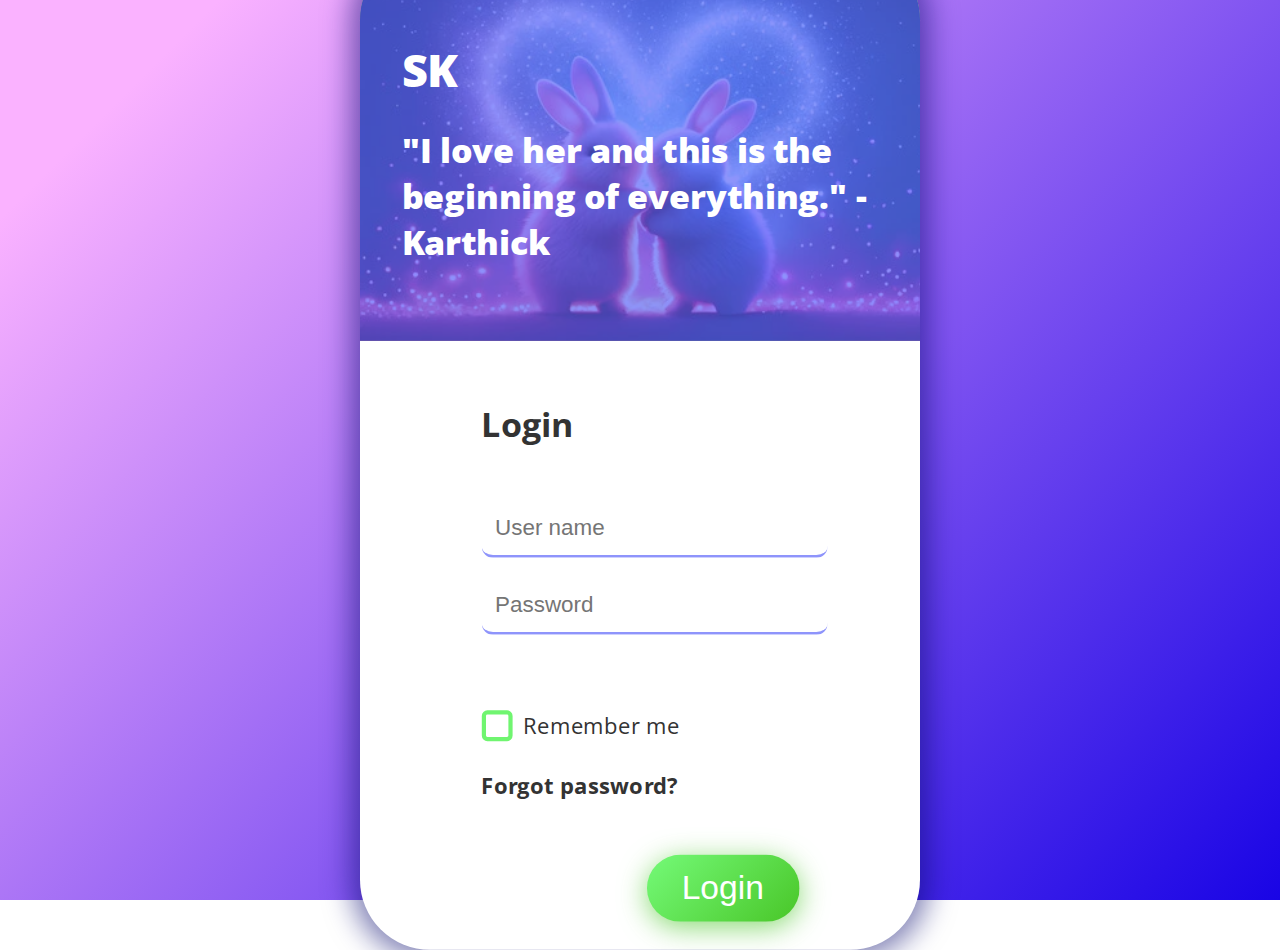
<file: index.html>
<!DOCTYPE html>
<html lang="en">

<head>
  <meta charset="UTF-8">
  <title>SK - Login Page</title>
  <link href="https://fonts.googleapis.com/css?family=Open+Sans" rel="stylesheet">
  <link href="https://maxcdn.bootstrapcdn.com/font-awesome/4.7.0/css/font-awesome.min.css" rel="stylesheet"
    integrity="sha384-wvfXpqpZZVQGK6TAh5PVlGOfQNHSoD2xbE+QkPxCAFlNEevoEH3Sl0sibVcOQVnN" crossorigin="anonymous">
  <link rel="stylesheet" href="./style.css">
  <style>
    body {
      display: flex;
      align-items: center;
      justify-content: center;
      height: 100vh;
      margin: 0;
      padding: 0;
    }

    /* Added styles for the blurred background */
    .blurred-background {
      position: fixed;
      top: 0;
      left: 0;
      width: 100vw;
      height: 100vh;
      background-color: rgba(0, 0, 0, 0.5); /* Adjust the opacity as needed */
      backdrop-filter: blur(5px); /* Adjust the blur amount as needed */
      display: flex;
      align-items: center;
      justify-content: center;
      z-index: 999;
    }

    .loading-gif {
      width: 100px;
      height: 100px;
    }
  </style>
</head>

<body>
  <div class="box-form">
    <div class="left">
      <div class="overlay">
        <h1 style="font-size: 2rem;">SK</h1>
        <p style="font-size: 1.5rem;">"I love her and this is the beginning of everything." - Karthick</p>
        <span>
          <!-- <p style="font-size: 1.25rem;">login with social media</p>
                <a href="#"><i class="fa fa-facebook" aria-hidden="true"></i></a>
                <a href="#"><i class="fa fa-twitter" aria-hidden="true"></i> Login with Twitter</a> -->
        </span>
      </div>
    </div>
    <div class="right">
      <h5 style="font-size: 1.5rem;">Login</h5>
      <!-- <p style="font-size: 1.5rem; font-weight: normal;">NOTE: <a href="#"></a> Only Invited people can login here</p> -->
      <div class="inputs">
        <input type="text" id="username" placeholder="User name">
        <br>
        <input type="password" id="password" placeholder="Password">
      </div>
      <br><br>
      <div class="remember-me--forget-password">
        <label>
          <input type="checkbox" name="item" checked>
          <span class="text-checkbox">Remember me</span>
        </label>
        <p class="forget-password-text">Forgot password?</p>
      </div>
      <br>
      <button id="login-btn" style="font-size: 1.5rem;">Login</button>
      <p id="login-message" style="font-size: 1rem;"></p> <!-- Updated login message font size -->
    </div>
    <div id="loading" class="loading"></div>
    <script src="login.js"></script>
    <script>
      function login(event) {
        event.preventDefault(); // Prevent the default form submission behavior
        var username = document.querySelector("#username").value;
        var password = document.querySelector("#password").value;

        var expectedUsername = "Shahi";
        var expectedPassword = "papa";

        var loginMessage = document.querySelector("#login-message"); // Get the login message element
        var blurredBackground = document.createElement('div');
        blurredBackground.classList.add('blurred-background');
        var loadingGif = document.createElement('img');
        loadingGif.src = "output-onlinegiftools.gif"; // Replace with the direct URL of the GIF
        loadingGif.classList.add('loading-gif');
        blurredBackground.appendChild(loadingGif);

        if (username === expectedUsername && password === expectedPassword) {
          loginMessage.textContent = "!!!! Karthick & Shahina Welcomes You !!!!";
          loginMessage.style.color = "green";
          setTimeout(function () {
            window.location.href = "indexx.html"; // Delayed page redirection
          }, 1000); // 2000ms delay (2 seconds)
          document.body.appendChild(blurredBackground); // Add the blurred background with loading GIF
        } else {
          loginMessage.textContent = "Sorry !!! You are not allowed in our privacy";
          loginMessage.style.fontSize = "0.7rem";
          loginMessage.style.color = "red";
        }
      }

      document.querySelector("#login-btn").addEventListener("click", login);
    </script>
  </div>
</body>

</html>
</file>
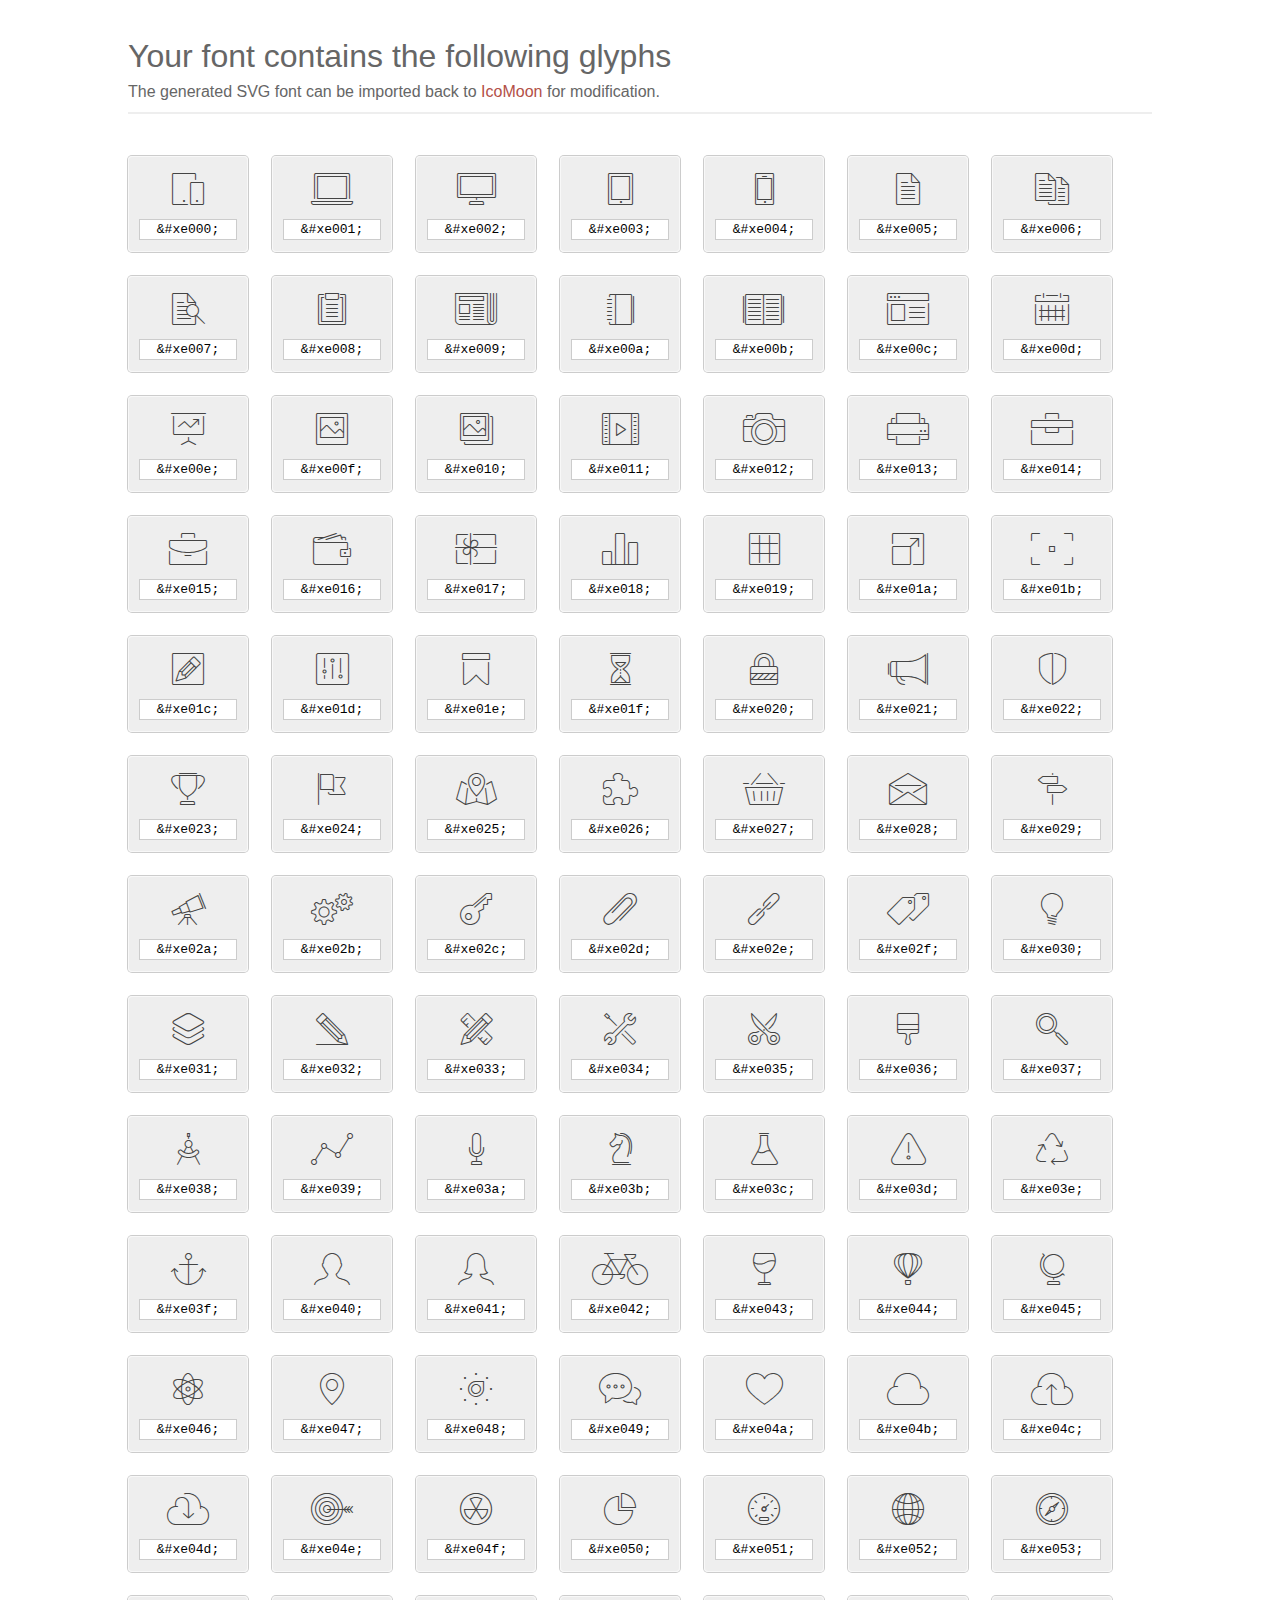
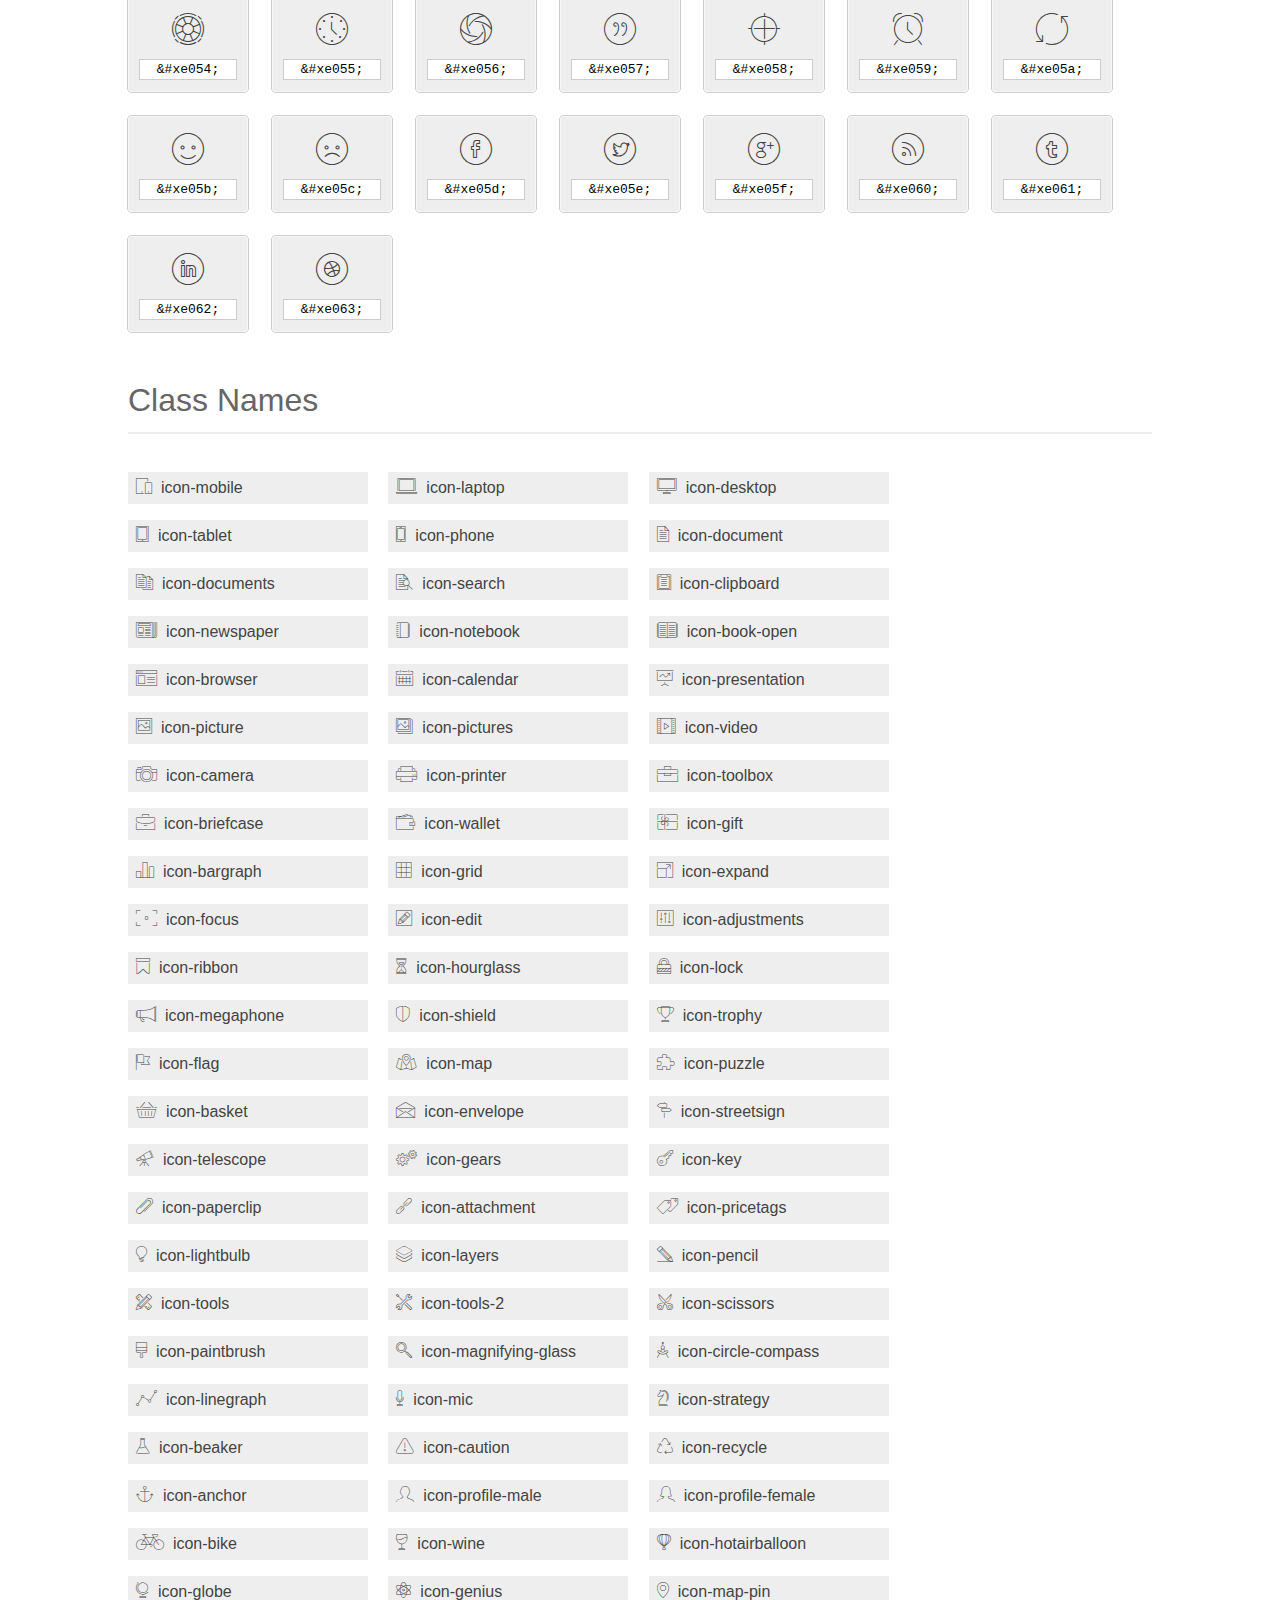
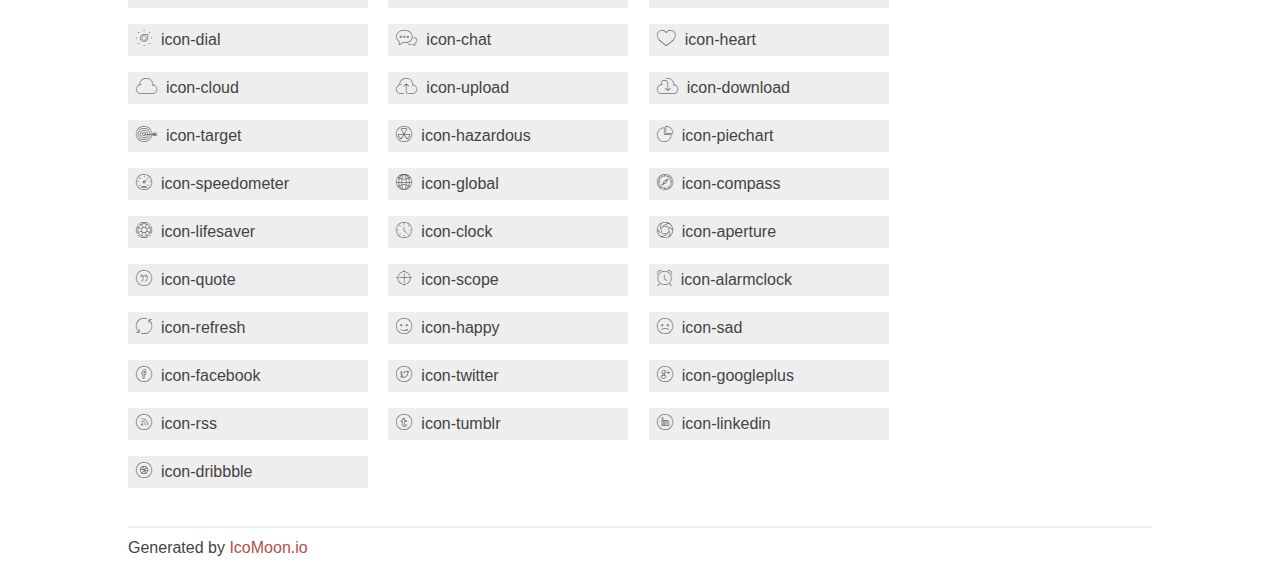
<file: fonts/et-line-font/index.html>
<!doctype html>
<html>
<head>
<title>Your Font/Glyphs</title>
<link rel="stylesheet" href="style.css" />
<!--[if lte IE 7]><script src="lte-ie7.js"></script><![endif]-->
<style>
	section, header, footer {display: block;}
	body {
		font-family: sans-serif;
		color: #444;
		line-height: 1.5;
		font-size: 1em;
	}
	* {
		-moz-box-sizing: border-box;
		-webkit-box-sizing: border-box;
		box-sizing: border-box;
		margin: 0;
		padding: 0;
	}
	.glyph {
		font-size: 16px;
		float: left;
		text-align: center;
		background: #eee;
		padding: .75em;
		margin: .75em 1.5em .75em 0;
		width: 7.5em;
		border-radius: .25em;
		box-shadow: inset 0 0 0 1px #f8f8f8, 0 0 0 1px #CCC;
	}
	.glyph input {
		font-family: consolas, monospace;
		font-size: 13px;
		width: 100%;
		text-align: center;
		border: 0;
		box-shadow: 0 0 0 1px #ccc;
		padding: .125em;
	}
	.w-main {
		width: 80%;
	}
	.centered {
		margin-left: auto;
		margin-right: auto;
	}
	.fs1 {
		font-size: 2em;
	}
	header {
		margin: 2em 0;
		padding-bottom: .5em;
		color: #666;
		box-shadow: 0 2px #eee;
	}
	header h1 {
		font-size: 2em;
		font-weight: normal;
	}
	.clearfix:before, .clearfix:after { content: ""; display: table; }
	.clearfix:after, .clear { clear: both; }
	footer {
		margin-top: 2em;
		padding: .5em 0;
		box-shadow: 0 -2px #eee;
	}
	a, a:visited {
		color: #B35047;
		text-decoration: none;
	}
	a:hover, a:focus {color: #000;}
	.box1 {
		font-size: 16px;
		display: inline-block;
		width: 15em;
		padding: .25em .5em;
		background: #eee;
		margin: .5em 1em .5em 0;
	}
</style>
</head>
<body>
	<div class="w-main centered">
	<section class="mtm clearfix" id="glyphs">
	<header>
		<h1>Your font contains the following glyphs</h1>
		<p>The generated SVG font can be imported back to <a href="https://icomoon.io/app">IcoMoon</a> for modification.</p>
	</header>
	<div class="glyph">
		<div class="fs1" aria-hidden="true" data-icon="&#xe000;"></div>
		<input type="text" readonly="readonly" value="&amp;#xe000;" />
	</div>
	<div class="glyph">
		<div class="fs1" aria-hidden="true" data-icon="&#xe001;"></div>
		<input type="text" readonly="readonly" value="&amp;#xe001;" />
	</div>
	<div class="glyph">
		<div class="fs1" aria-hidden="true" data-icon="&#xe002;"></div>
		<input type="text" readonly="readonly" value="&amp;#xe002;" />
	</div>
	<div class="glyph">
		<div class="fs1" aria-hidden="true" data-icon="&#xe003;"></div>
		<input type="text" readonly="readonly" value="&amp;#xe003;" />
	</div>
	<div class="glyph">
		<div class="fs1" aria-hidden="true" data-icon="&#xe004;"></div>
		<input type="text" readonly="readonly" value="&amp;#xe004;" />
	</div>
	<div class="glyph">
		<div class="fs1" aria-hidden="true" data-icon="&#xe005;"></div>
		<input type="text" readonly="readonly" value="&amp;#xe005;" />
	</div>
	<div class="glyph">
		<div class="fs1" aria-hidden="true" data-icon="&#xe006;"></div>
		<input type="text" readonly="readonly" value="&amp;#xe006;" />
	</div>
	<div class="glyph">
		<div class="fs1" aria-hidden="true" data-icon="&#xe007;"></div>
		<input type="text" readonly="readonly" value="&amp;#xe007;" />
	</div>
	<div class="glyph">
		<div class="fs1" aria-hidden="true" data-icon="&#xe008;"></div>
		<input type="text" readonly="readonly" value="&amp;#xe008;" />
	</div>
	<div class="glyph">
		<div class="fs1" aria-hidden="true" data-icon="&#xe009;"></div>
		<input type="text" readonly="readonly" value="&amp;#xe009;" />
	</div>
	<div class="glyph">
		<div class="fs1" aria-hidden="true" data-icon="&#xe00a;"></div>
		<input type="text" readonly="readonly" value="&amp;#xe00a;" />
	</div>
	<div class="glyph">
		<div class="fs1" aria-hidden="true" data-icon="&#xe00b;"></div>
		<input type="text" readonly="readonly" value="&amp;#xe00b;" />
	</div>
	<div class="glyph">
		<div class="fs1" aria-hidden="true" data-icon="&#xe00c;"></div>
		<input type="text" readonly="readonly" value="&amp;#xe00c;" />
	</div>
	<div class="glyph">
		<div class="fs1" aria-hidden="true" data-icon="&#xe00d;"></div>
		<input type="text" readonly="readonly" value="&amp;#xe00d;" />
	</div>
	<div class="glyph">
		<div class="fs1" aria-hidden="true" data-icon="&#xe00e;"></div>
		<input type="text" readonly="readonly" value="&amp;#xe00e;" />
	</div>
	<div class="glyph">
		<div class="fs1" aria-hidden="true" data-icon="&#xe00f;"></div>
		<input type="text" readonly="readonly" value="&amp;#xe00f;" />
	</div>
	<div class="glyph">
		<div class="fs1" aria-hidden="true" data-icon="&#xe010;"></div>
		<input type="text" readonly="readonly" value="&amp;#xe010;" />
	</div>
	<div class="glyph">
		<div class="fs1" aria-hidden="true" data-icon="&#xe011;"></div>
		<input type="text" readonly="readonly" value="&amp;#xe011;" />
	</div>
	<div class="glyph">
		<div class="fs1" aria-hidden="true" data-icon="&#xe012;"></div>
		<input type="text" readonly="readonly" value="&amp;#xe012;" />
	</div>
	<div class="glyph">
		<div class="fs1" aria-hidden="true" data-icon="&#xe013;"></div>
		<input type="text" readonly="readonly" value="&amp;#xe013;" />
	</div>
	<div class="glyph">
		<div class="fs1" aria-hidden="true" data-icon="&#xe014;"></div>
		<input type="text" readonly="readonly" value="&amp;#xe014;" />
	</div>
	<div class="glyph">
		<div class="fs1" aria-hidden="true" data-icon="&#xe015;"></div>
		<input type="text" readonly="readonly" value="&amp;#xe015;" />
	</div>
	<div class="glyph">
		<div class="fs1" aria-hidden="true" data-icon="&#xe016;"></div>
		<input type="text" readonly="readonly" value="&amp;#xe016;" />
	</div>
	<div class="glyph">
		<div class="fs1" aria-hidden="true" data-icon="&#xe017;"></div>
		<input type="text" readonly="readonly" value="&amp;#xe017;" />
	</div>
	<div class="glyph">
		<div class="fs1" aria-hidden="true" data-icon="&#xe018;"></div>
		<input type="text" readonly="readonly" value="&amp;#xe018;" />
	</div>
	<div class="glyph">
		<div class="fs1" aria-hidden="true" data-icon="&#xe019;"></div>
		<input type="text" readonly="readonly" value="&amp;#xe019;" />
	</div>
	<div class="glyph">
		<div class="fs1" aria-hidden="true" data-icon="&#xe01a;"></div>
		<input type="text" readonly="readonly" value="&amp;#xe01a;" />
	</div>
	<div class="glyph">
		<div class="fs1" aria-hidden="true" data-icon="&#xe01b;"></div>
		<input type="text" readonly="readonly" value="&amp;#xe01b;" />
	</div>
	<div class="glyph">
		<div class="fs1" aria-hidden="true" data-icon="&#xe01c;"></div>
		<input type="text" readonly="readonly" value="&amp;#xe01c;" />
	</div>
	<div class="glyph">
		<div class="fs1" aria-hidden="true" data-icon="&#xe01d;"></div>
		<input type="text" readonly="readonly" value="&amp;#xe01d;" />
	</div>
	<div class="glyph">
		<div class="fs1" aria-hidden="true" data-icon="&#xe01e;"></div>
		<input type="text" readonly="readonly" value="&amp;#xe01e;" />
	</div>
	<div class="glyph">
		<div class="fs1" aria-hidden="true" data-icon="&#xe01f;"></div>
		<input type="text" readonly="readonly" value="&amp;#xe01f;" />
	</div>
	<div class="glyph">
		<div class="fs1" aria-hidden="true" data-icon="&#xe020;"></div>
		<input type="text" readonly="readonly" value="&amp;#xe020;" />
	</div>
	<div class="glyph">
		<div class="fs1" aria-hidden="true" data-icon="&#xe021;"></div>
		<input type="text" readonly="readonly" value="&amp;#xe021;" />
	</div>
	<div class="glyph">
		<div class="fs1" aria-hidden="true" data-icon="&#xe022;"></div>
		<input type="text" readonly="readonly" value="&amp;#xe022;" />
	</div>
	<div class="glyph">
		<div class="fs1" aria-hidden="true" data-icon="&#xe023;"></div>
		<input type="text" readonly="readonly" value="&amp;#xe023;" />
	</div>
	<div class="glyph">
		<div class="fs1" aria-hidden="true" data-icon="&#xe024;"></div>
		<input type="text" readonly="readonly" value="&amp;#xe024;" />
	</div>
	<div class="glyph">
		<div class="fs1" aria-hidden="true" data-icon="&#xe025;"></div>
		<input type="text" readonly="readonly" value="&amp;#xe025;" />
	</div>
	<div class="glyph">
		<div class="fs1" aria-hidden="true" data-icon="&#xe026;"></div>
		<input type="text" readonly="readonly" value="&amp;#xe026;" />
	</div>
	<div class="glyph">
		<div class="fs1" aria-hidden="true" data-icon="&#xe027;"></div>
		<input type="text" readonly="readonly" value="&amp;#xe027;" />
	</div>
	<div class="glyph">
		<div class="fs1" aria-hidden="true" data-icon="&#xe028;"></div>
		<input type="text" readonly="readonly" value="&amp;#xe028;" />
	</div>
	<div class="glyph">
		<div class="fs1" aria-hidden="true" data-icon="&#xe029;"></div>
		<input type="text" readonly="readonly" value="&amp;#xe029;" />
	</div>
	<div class="glyph">
		<div class="fs1" aria-hidden="true" data-icon="&#xe02a;"></div>
		<input type="text" readonly="readonly" value="&amp;#xe02a;" />
	</div>
	<div class="glyph">
		<div class="fs1" aria-hidden="true" data-icon="&#xe02b;"></div>
		<input type="text" readonly="readonly" value="&amp;#xe02b;" />
	</div>
	<div class="glyph">
		<div class="fs1" aria-hidden="true" data-icon="&#xe02c;"></div>
		<input type="text" readonly="readonly" value="&amp;#xe02c;" />
	</div>
	<div class="glyph">
		<div class="fs1" aria-hidden="true" data-icon="&#xe02d;"></div>
		<input type="text" readonly="readonly" value="&amp;#xe02d;" />
	</div>
	<div class="glyph">
		<div class="fs1" aria-hidden="true" data-icon="&#xe02e;"></div>
		<input type="text" readonly="readonly" value="&amp;#xe02e;" />
	</div>
	<div class="glyph">
		<div class="fs1" aria-hidden="true" data-icon="&#xe02f;"></div>
		<input type="text" readonly="readonly" value="&amp;#xe02f;" />
	</div>
	<div class="glyph">
		<div class="fs1" aria-hidden="true" data-icon="&#xe030;"></div>
		<input type="text" readonly="readonly" value="&amp;#xe030;" />
	</div>
	<div class="glyph">
		<div class="fs1" aria-hidden="true" data-icon="&#xe031;"></div>
		<input type="text" readonly="readonly" value="&amp;#xe031;" />
	</div>
	<div class="glyph">
		<div class="fs1" aria-hidden="true" data-icon="&#xe032;"></div>
		<input type="text" readonly="readonly" value="&amp;#xe032;" />
	</div>
	<div class="glyph">
		<div class="fs1" aria-hidden="true" data-icon="&#xe033;"></div>
		<input type="text" readonly="readonly" value="&amp;#xe033;" />
	</div>
	<div class="glyph">
		<div class="fs1" aria-hidden="true" data-icon="&#xe034;"></div>
		<input type="text" readonly="readonly" value="&amp;#xe034;" />
	</div>
	<div class="glyph">
		<div class="fs1" aria-hidden="true" data-icon="&#xe035;"></div>
		<input type="text" readonly="readonly" value="&amp;#xe035;" />
	</div>
	<div class="glyph">
		<div class="fs1" aria-hidden="true" data-icon="&#xe036;"></div>
		<input type="text" readonly="readonly" value="&amp;#xe036;" />
	</div>
	<div class="glyph">
		<div class="fs1" aria-hidden="true" data-icon="&#xe037;"></div>
		<input type="text" readonly="readonly" value="&amp;#xe037;" />
	</div>
	<div class="glyph">
		<div class="fs1" aria-hidden="true" data-icon="&#xe038;"></div>
		<input type="text" readonly="readonly" value="&amp;#xe038;" />
	</div>
	<div class="glyph">
		<div class="fs1" aria-hidden="true" data-icon="&#xe039;"></div>
		<input type="text" readonly="readonly" value="&amp;#xe039;" />
	</div>
	<div class="glyph">
		<div class="fs1" aria-hidden="true" data-icon="&#xe03a;"></div>
		<input type="text" readonly="readonly" value="&amp;#xe03a;" />
	</div>
	<div class="glyph">
		<div class="fs1" aria-hidden="true" data-icon="&#xe03b;"></div>
		<input type="text" readonly="readonly" value="&amp;#xe03b;" />
	</div>
	<div class="glyph">
		<div class="fs1" aria-hidden="true" data-icon="&#xe03c;"></div>
		<input type="text" readonly="readonly" value="&amp;#xe03c;" />
	</div>
	<div class="glyph">
		<div class="fs1" aria-hidden="true" data-icon="&#xe03d;"></div>
		<input type="text" readonly="readonly" value="&amp;#xe03d;" />
	</div>
	<div class="glyph">
		<div class="fs1" aria-hidden="true" data-icon="&#xe03e;"></div>
		<input type="text" readonly="readonly" value="&amp;#xe03e;" />
	</div>
	<div class="glyph">
		<div class="fs1" aria-hidden="true" data-icon="&#xe03f;"></div>
		<input type="text" readonly="readonly" value="&amp;#xe03f;" />
	</div>
	<div class="glyph">
		<div class="fs1" aria-hidden="true" data-icon="&#xe040;"></div>
		<input type="text" readonly="readonly" value="&amp;#xe040;" />
	</div>
	<div class="glyph">
		<div class="fs1" aria-hidden="true" data-icon="&#xe041;"></div>
		<input type="text" readonly="readonly" value="&amp;#xe041;" />
	</div>
	<div class="glyph">
		<div class="fs1" aria-hidden="true" data-icon="&#xe042;"></div>
		<input type="text" readonly="readonly" value="&amp;#xe042;" />
	</div>
	<div class="glyph">
		<div class="fs1" aria-hidden="true" data-icon="&#xe043;"></div>
		<input type="text" readonly="readonly" value="&amp;#xe043;" />
	</div>
	<div class="glyph">
		<div class="fs1" aria-hidden="true" data-icon="&#xe044;"></div>
		<input type="text" readonly="readonly" value="&amp;#xe044;" />
	</div>
	<div class="glyph">
		<div class="fs1" aria-hidden="true" data-icon="&#xe045;"></div>
		<input type="text" readonly="readonly" value="&amp;#xe045;" />
	</div>
	<div class="glyph">
		<div class="fs1" aria-hidden="true" data-icon="&#xe046;"></div>
		<input type="text" readonly="readonly" value="&amp;#xe046;" />
	</div>
	<div class="glyph">
		<div class="fs1" aria-hidden="true" data-icon="&#xe047;"></div>
		<input type="text" readonly="readonly" value="&amp;#xe047;" />
	</div>
	<div class="glyph">
		<div class="fs1" aria-hidden="true" data-icon="&#xe048;"></div>
		<input type="text" readonly="readonly" value="&amp;#xe048;" />
	</div>
	<div class="glyph">
		<div class="fs1" aria-hidden="true" data-icon="&#xe049;"></div>
		<input type="text" readonly="readonly" value="&amp;#xe049;" />
	</div>
	<div class="glyph">
		<div class="fs1" aria-hidden="true" data-icon="&#xe04a;"></div>
		<input type="text" readonly="readonly" value="&amp;#xe04a;" />
	</div>
	<div class="glyph">
		<div class="fs1" aria-hidden="true" data-icon="&#xe04b;"></div>
		<input type="text" readonly="readonly" value="&amp;#xe04b;" />
	</div>
	<div class="glyph">
		<div class="fs1" aria-hidden="true" data-icon="&#xe04c;"></div>
		<input type="text" readonly="readonly" value="&amp;#xe04c;" />
	</div>
	<div class="glyph">
		<div class="fs1" aria-hidden="true" data-icon="&#xe04d;"></div>
		<input type="text" readonly="readonly" value="&amp;#xe04d;" />
	</div>
	<div class="glyph">
		<div class="fs1" aria-hidden="true" data-icon="&#xe04e;"></div>
		<input type="text" readonly="readonly" value="&amp;#xe04e;" />
	</div>
	<div class="glyph">
		<div class="fs1" aria-hidden="true" data-icon="&#xe04f;"></div>
		<input type="text" readonly="readonly" value="&amp;#xe04f;" />
	</div>
	<div class="glyph">
		<div class="fs1" aria-hidden="true" data-icon="&#xe050;"></div>
		<input type="text" readonly="readonly" value="&amp;#xe050;" />
	</div>
	<div class="glyph">
		<div class="fs1" aria-hidden="true" data-icon="&#xe051;"></div>
		<input type="text" readonly="readonly" value="&amp;#xe051;" />
	</div>
	<div class="glyph">
		<div class="fs1" aria-hidden="true" data-icon="&#xe052;"></div>
		<input type="text" readonly="readonly" value="&amp;#xe052;" />
	</div>
	<div class="glyph">
		<div class="fs1" aria-hidden="true" data-icon="&#xe053;"></div>
		<input type="text" readonly="readonly" value="&amp;#xe053;" />
	</div>
	<div class="glyph">
		<div class="fs1" aria-hidden="true" data-icon="&#xe054;"></div>
		<input type="text" readonly="readonly" value="&amp;#xe054;" />
	</div>
	<div class="glyph">
		<div class="fs1" aria-hidden="true" data-icon="&#xe055;"></div>
		<input type="text" readonly="readonly" value="&amp;#xe055;" />
	</div>
	<div class="glyph">
		<div class="fs1" aria-hidden="true" data-icon="&#xe056;"></div>
		<input type="text" readonly="readonly" value="&amp;#xe056;" />
	</div>
	<div class="glyph">
		<div class="fs1" aria-hidden="true" data-icon="&#xe057;"></div>
		<input type="text" readonly="readonly" value="&amp;#xe057;" />
	</div>
	<div class="glyph">
		<div class="fs1" aria-hidden="true" data-icon="&#xe058;"></div>
		<input type="text" readonly="readonly" value="&amp;#xe058;" />
	</div>
	<div class="glyph">
		<div class="fs1" aria-hidden="true" data-icon="&#xe059;"></div>
		<input type="text" readonly="readonly" value="&amp;#xe059;" />
	</div>
	<div class="glyph">
		<div class="fs1" aria-hidden="true" data-icon="&#xe05a;"></div>
		<input type="text" readonly="readonly" value="&amp;#xe05a;" />
	</div>
	<div class="glyph">
		<div class="fs1" aria-hidden="true" data-icon="&#xe05b;"></div>
		<input type="text" readonly="readonly" value="&amp;#xe05b;" />
	</div>
	<div class="glyph">
		<div class="fs1" aria-hidden="true" data-icon="&#xe05c;"></div>
		<input type="text" readonly="readonly" value="&amp;#xe05c;" />
	</div>
	<div class="glyph">
		<div class="fs1" aria-hidden="true" data-icon="&#xe05d;"></div>
		<input type="text" readonly="readonly" value="&amp;#xe05d;" />
	</div>
	<div class="glyph">
		<div class="fs1" aria-hidden="true" data-icon="&#xe05e;"></div>
		<input type="text" readonly="readonly" value="&amp;#xe05e;" />
	</div>
	<div class="glyph">
		<div class="fs1" aria-hidden="true" data-icon="&#xe05f;"></div>
		<input type="text" readonly="readonly" value="&amp;#xe05f;" />
	</div>
	<div class="glyph">
		<div class="fs1" aria-hidden="true" data-icon="&#xe060;"></div>
		<input type="text" readonly="readonly" value="&amp;#xe060;" />
	</div>
	<div class="glyph">
		<div class="fs1" aria-hidden="true" data-icon="&#xe061;"></div>
		<input type="text" readonly="readonly" value="&amp;#xe061;" />
	</div>
	<div class="glyph">
		<div class="fs1" aria-hidden="true" data-icon="&#xe062;"></div>
		<input type="text" readonly="readonly" value="&amp;#xe062;" />
	</div>
	<div class="glyph">
		<div class="fs1" aria-hidden="true" data-icon="&#xe063;"></div>
		<input type="text" readonly="readonly" value="&amp;#xe063;" />
	</div>
	</section>
	<div class="clear"></div>
	<section class="mtm clearfix" id="glyphs">
	<header>
		<h1>Class Names</h1>
	</header>
	<span class="box1">
		<span aria-hidden="true" class="icon-mobile"></span>
		&nbsp;icon-mobile
	</span>
	<span class="box1">
		<span aria-hidden="true" class="icon-laptop"></span>
		&nbsp;icon-laptop
	</span>
	<span class="box1">
		<span aria-hidden="true" class="icon-desktop"></span>
		&nbsp;icon-desktop
	</span>
	<span class="box1">
		<span aria-hidden="true" class="icon-tablet"></span>
		&nbsp;icon-tablet
	</span>
	<span class="box1">
		<span aria-hidden="true" class="icon-phone"></span>
		&nbsp;icon-phone
	</span>
	<span class="box1">
		<span aria-hidden="true" class="icon-document"></span>
		&nbsp;icon-document
	</span>
	<span class="box1">
		<span aria-hidden="true" class="icon-documents"></span>
		&nbsp;icon-documents
	</span>
	<span class="box1">
		<span aria-hidden="true" class="icon-search"></span>
		&nbsp;icon-search
	</span>
	<span class="box1">
		<span aria-hidden="true" class="icon-clipboard"></span>
		&nbsp;icon-clipboard
	</span>
	<span class="box1">
		<span aria-hidden="true" class="icon-newspaper"></span>
		&nbsp;icon-newspaper
	</span>
	<span class="box1">
		<span aria-hidden="true" class="icon-notebook"></span>
		&nbsp;icon-notebook
	</span>
	<span class="box1">
		<span aria-hidden="true" class="icon-book-open"></span>
		&nbsp;icon-book-open
	</span>
	<span class="box1">
		<span aria-hidden="true" class="icon-browser"></span>
		&nbsp;icon-browser
	</span>
	<span class="box1">
		<span aria-hidden="true" class="icon-calendar"></span>
		&nbsp;icon-calendar
	</span>
	<span class="box1">
		<span aria-hidden="true" class="icon-presentation"></span>
		&nbsp;icon-presentation
	</span>
	<span class="box1">
		<span aria-hidden="true" class="icon-picture"></span>
		&nbsp;icon-picture
	</span>
	<span class="box1">
		<span aria-hidden="true" class="icon-pictures"></span>
		&nbsp;icon-pictures
	</span>
	<span class="box1">
		<span aria-hidden="true" class="icon-video"></span>
		&nbsp;icon-video
	</span>
	<span class="box1">
		<span aria-hidden="true" class="icon-camera"></span>
		&nbsp;icon-camera
	</span>
	<span class="box1">
		<span aria-hidden="true" class="icon-printer"></span>
		&nbsp;icon-printer
	</span>
	<span class="box1">
		<span aria-hidden="true" class="icon-toolbox"></span>
		&nbsp;icon-toolbox
	</span>
	<span class="box1">
		<span aria-hidden="true" class="icon-briefcase"></span>
		&nbsp;icon-briefcase
	</span>
	<span class="box1">
		<span aria-hidden="true" class="icon-wallet"></span>
		&nbsp;icon-wallet
	</span>
	<span class="box1">
		<span aria-hidden="true" class="icon-gift"></span>
		&nbsp;icon-gift
	</span>
	<span class="box1">
		<span aria-hidden="true" class="icon-bargraph"></span>
		&nbsp;icon-bargraph
	</span>
	<span class="box1">
		<span aria-hidden="true" class="icon-grid"></span>
		&nbsp;icon-grid
	</span>
	<span class="box1">
		<span aria-hidden="true" class="icon-expand"></span>
		&nbsp;icon-expand
	</span>
	<span class="box1">
		<span aria-hidden="true" class="icon-focus"></span>
		&nbsp;icon-focus
	</span>
	<span class="box1">
		<span aria-hidden="true" class="icon-edit"></span>
		&nbsp;icon-edit
	</span>
	<span class="box1">
		<span aria-hidden="true" class="icon-adjustments"></span>
		&nbsp;icon-adjustments
	</span>
	<span class="box1">
		<span aria-hidden="true" class="icon-ribbon"></span>
		&nbsp;icon-ribbon
	</span>
	<span class="box1">
		<span aria-hidden="true" class="icon-hourglass"></span>
		&nbsp;icon-hourglass
	</span>
	<span class="box1">
		<span aria-hidden="true" class="icon-lock"></span>
		&nbsp;icon-lock
	</span>
	<span class="box1">
		<span aria-hidden="true" class="icon-megaphone"></span>
		&nbsp;icon-megaphone
	</span>
	<span class="box1">
		<span aria-hidden="true" class="icon-shield"></span>
		&nbsp;icon-shield
	</span>
	<span class="box1">
		<span aria-hidden="true" class="icon-trophy"></span>
		&nbsp;icon-trophy
	</span>
	<span class="box1">
		<span aria-hidden="true" class="icon-flag"></span>
		&nbsp;icon-flag
	</span>
	<span class="box1">
		<span aria-hidden="true" class="icon-map"></span>
		&nbsp;icon-map
	</span>
	<span class="box1">
		<span aria-hidden="true" class="icon-puzzle"></span>
		&nbsp;icon-puzzle
	</span>
	<span class="box1">
		<span aria-hidden="true" class="icon-basket"></span>
		&nbsp;icon-basket
	</span>
	<span class="box1">
		<span aria-hidden="true" class="icon-envelope"></span>
		&nbsp;icon-envelope
	</span>
	<span class="box1">
		<span aria-hidden="true" class="icon-streetsign"></span>
		&nbsp;icon-streetsign
	</span>
	<span class="box1">
		<span aria-hidden="true" class="icon-telescope"></span>
		&nbsp;icon-telescope
	</span>
	<span class="box1">
		<span aria-hidden="true" class="icon-gears"></span>
		&nbsp;icon-gears
	</span>
	<span class="box1">
		<span aria-hidden="true" class="icon-key"></span>
		&nbsp;icon-key
	</span>
	<span class="box1">
		<span aria-hidden="true" class="icon-paperclip"></span>
		&nbsp;icon-paperclip
	</span>
	<span class="box1">
		<span aria-hidden="true" class="icon-attachment"></span>
		&nbsp;icon-attachment
	</span>
	<span class="box1">
		<span aria-hidden="true" class="icon-pricetags"></span>
		&nbsp;icon-pricetags
	</span>
	<span class="box1">
		<span aria-hidden="true" class="icon-lightbulb"></span>
		&nbsp;icon-lightbulb
	</span>
	<span class="box1">
		<span aria-hidden="true" class="icon-layers"></span>
		&nbsp;icon-layers
	</span>
	<span class="box1">
		<span aria-hidden="true" class="icon-pencil"></span>
		&nbsp;icon-pencil
	</span>
	<span class="box1">
		<span aria-hidden="true" class="icon-tools"></span>
		&nbsp;icon-tools
	</span>
	<span class="box1">
		<span aria-hidden="true" class="icon-tools-2"></span>
		&nbsp;icon-tools-2
	</span>
	<span class="box1">
		<span aria-hidden="true" class="icon-scissors"></span>
		&nbsp;icon-scissors
	</span>
	<span class="box1">
		<span aria-hidden="true" class="icon-paintbrush"></span>
		&nbsp;icon-paintbrush
	</span>
	<span class="box1">
		<span aria-hidden="true" class="icon-magnifying-glass"></span>
		&nbsp;icon-magnifying-glass
	</span>
	<span class="box1">
		<span aria-hidden="true" class="icon-circle-compass"></span>
		&nbsp;icon-circle-compass
	</span>
	<span class="box1">
		<span aria-hidden="true" class="icon-linegraph"></span>
		&nbsp;icon-linegraph
	</span>
	<span class="box1">
		<span aria-hidden="true" class="icon-mic"></span>
		&nbsp;icon-mic
	</span>
	<span class="box1">
		<span aria-hidden="true" class="icon-strategy"></span>
		&nbsp;icon-strategy
	</span>
	<span class="box1">
		<span aria-hidden="true" class="icon-beaker"></span>
		&nbsp;icon-beaker
	</span>
	<span class="box1">
		<span aria-hidden="true" class="icon-caution"></span>
		&nbsp;icon-caution
	</span>
	<span class="box1">
		<span aria-hidden="true" class="icon-recycle"></span>
		&nbsp;icon-recycle
	</span>
	<span class="box1">
		<span aria-hidden="true" class="icon-anchor"></span>
		&nbsp;icon-anchor
	</span>
	<span class="box1">
		<span aria-hidden="true" class="icon-profile-male"></span>
		&nbsp;icon-profile-male
	</span>
	<span class="box1">
		<span aria-hidden="true" class="icon-profile-female"></span>
		&nbsp;icon-profile-female
	</span>
	<span class="box1">
		<span aria-hidden="true" class="icon-bike"></span>
		&nbsp;icon-bike
	</span>
	<span class="box1">
		<span aria-hidden="true" class="icon-wine"></span>
		&nbsp;icon-wine
	</span>
	<span class="box1">
		<span aria-hidden="true" class="icon-hotairballoon"></span>
		&nbsp;icon-hotairballoon
	</span>
	<span class="box1">
		<span aria-hidden="true" class="icon-globe"></span>
		&nbsp;icon-globe
	</span>
	<span class="box1">
		<span aria-hidden="true" class="icon-genius"></span>
		&nbsp;icon-genius
	</span>
	<span class="box1">
		<span aria-hidden="true" class="icon-map-pin"></span>
		&nbsp;icon-map-pin
	</span>
	<span class="box1">
		<span aria-hidden="true" class="icon-dial"></span>
		&nbsp;icon-dial
	</span>
	<span class="box1">
		<span aria-hidden="true" class="icon-chat"></span>
		&nbsp;icon-chat
	</span>
	<span class="box1">
		<span aria-hidden="true" class="icon-heart"></span>
		&nbsp;icon-heart
	</span>
	<span class="box1">
		<span aria-hidden="true" class="icon-cloud"></span>
		&nbsp;icon-cloud
	</span>
	<span class="box1">
		<span aria-hidden="true" class="icon-upload"></span>
		&nbsp;icon-upload
	</span>
	<span class="box1">
		<span aria-hidden="true" class="icon-download"></span>
		&nbsp;icon-download
	</span>
	<span class="box1">
		<span aria-hidden="true" class="icon-target"></span>
		&nbsp;icon-target
	</span>
	<span class="box1">
		<span aria-hidden="true" class="icon-hazardous"></span>
		&nbsp;icon-hazardous
	</span>
	<span class="box1">
		<span aria-hidden="true" class="icon-piechart"></span>
		&nbsp;icon-piechart
	</span>
	<span class="box1">
		<span aria-hidden="true" class="icon-speedometer"></span>
		&nbsp;icon-speedometer
	</span>
	<span class="box1">
		<span aria-hidden="true" class="icon-global"></span>
		&nbsp;icon-global
	</span>
	<span class="box1">
		<span aria-hidden="true" class="icon-compass"></span>
		&nbsp;icon-compass
	</span>
	<span class="box1">
		<span aria-hidden="true" class="icon-lifesaver"></span>
		&nbsp;icon-lifesaver
	</span>
	<span class="box1">
		<span aria-hidden="true" class="icon-clock"></span>
		&nbsp;icon-clock
	</span>
	<span class="box1">
		<span aria-hidden="true" class="icon-aperture"></span>
		&nbsp;icon-aperture
	</span>
	<span class="box1">
		<span aria-hidden="true" class="icon-quote"></span>
		&nbsp;icon-quote
	</span>
	<span class="box1">
		<span aria-hidden="true" class="icon-scope"></span>
		&nbsp;icon-scope
	</span>
	<span class="box1">
		<span aria-hidden="true" class="icon-alarmclock"></span>
		&nbsp;icon-alarmclock
	</span>
	<span class="box1">
		<span aria-hidden="true" class="icon-refresh"></span>
		&nbsp;icon-refresh
	</span>
	<span class="box1">
		<span aria-hidden="true" class="icon-happy"></span>
		&nbsp;icon-happy
	</span>
	<span class="box1">
		<span aria-hidden="true" class="icon-sad"></span>
		&nbsp;icon-sad
	</span>
	<span class="box1">
		<span aria-hidden="true" class="icon-facebook"></span>
		&nbsp;icon-facebook
	</span>
	<span class="box1">
		<span aria-hidden="true" class="icon-twitter"></span>
		&nbsp;icon-twitter
	</span>
	<span class="box1">
		<span aria-hidden="true" class="icon-googleplus"></span>
		&nbsp;icon-googleplus
	</span>
	<span class="box1">
		<span aria-hidden="true" class="icon-rss"></span>
		&nbsp;icon-rss
	</span>
	<span class="box1">
		<span aria-hidden="true" class="icon-tumblr"></span>
		&nbsp;icon-tumblr
	</span>
	<span class="box1">
		<span aria-hidden="true" class="icon-linkedin"></span>
		&nbsp;icon-linkedin
	</span>
	<span class="box1">
		<span aria-hidden="true" class="icon-dribbble"></span>
		&nbsp;icon-dribbble
	</span>
	</section>
	<footer>
		<p>Generated by <a href="https://icomoon.io">IcoMoon.io</a></p>
	</footer>
	</div>
	<script>
	document.getElementById("glyphs").addEventListener("click", function(e) {
		var target = e.target;
		if (target.tagName === "INPUT") {
			target.select();
		}
	});
	</script>
</body>
</html>
</file>
<file: style.css>
/* Default styles for both desktop and mobile */
body {
  display: flex;
  align-items: center;
  justify-content: center;
  height: 100vh;
  margin: 0;
  padding: 0;
  background-image: linear-gradient(135deg, #FAB2FF 10%, #1904E5 100%);
  background-size: cover;
  background-repeat: no-repeat;
  background-attachment: fixed;
  font-family: "Open Sans", sans-serif;
  color: #333333;
}

.box-form {
  margin: 0 auto;
  width: 100%; /* or any desired value */
  max-width: 400px; /* Add this line to limit the maximum width on mobile devices */
  background: #FFFFFF;
  border-radius: 50px;
  overflow: hidden;
  display: flex;
  flex-direction: column; /* Update to column direction for mobile devices */
  align-items: center; /* Update to center alignment */
  box-shadow: 0 0 20px 6px #090b6f85;
  transform: scale(1.40); /* Apply slight zoom effect */
}

.box-form .left {
  color: #FFFFFF;
  background-size: cover;
  background-repeat: no-repeat;
  background-image: url("201791110-rabbit-couple-with-heart-shape-light-background-valentines-day-concept-generative-ai.webp");
  /* Remove the overflow property */
}

.box-form .left .overlay {
  padding: 30px;
  width: 100%;
  height: 100%;
  background: #5961f9ad;
  overflow: hidden;
  box-sizing: border-box;
}

.box-form .left .overlay h1 {
  font-size: 5vmax;
  line-height: 1;
  font-weight: 900;
  margin-top: 40px;
  margin-bottom: 20px;
}

.box-form .left .overlay p {
  font-size: 1.5rem;
  font-weight: 900;
  animation: quotesAnimation 3s ease-in-out infinite alternate;
}

@keyframes quotesAnimation {
  0% {
    opacity: 0;
    transform: translateY(-20px);
  }
  100% {
    opacity: 1;
    transform: translateY(0);
  }
}

.box-form .right {
  padding: 20px; /* Reduce the padding for mobile devices */
  /* Remove the overflow property */
}

.box-form .right h5 {
  font-size: 2rem;
  line-height: 0;
}

.box-form .right p {
  font-size: 1.25rem;
  font-weight: bold;
}

.box-form .right .inputs {
  overflow: visible
}

.box-form .right input {
  width: 100%;
  padding: 10px;
  margin-top: 15px; /* Reduce the margin for mobile devices */
  font-size: 16px;
  border: none;
  outline: none;
  border-bottom: 2px solid #5961f9ad;
  border-radius: 8px;
  transition: border-bottom 0.3s ease-in-out;
}

.box-form .right input:focus {
  border-bottom: 2px solid #3472F7;
  transform: translateX(5px);
  transition: transform 0.3s ease-in-out;
}

.box-form .right .remember-me--forget-password {
  display: flex;
  flex-direction: column; /* Update to vertical column layout */
  align-items: flex-start; /* Align items to the start (left side) */
  margin-top: 10px; /* Add margin to create space between Remember me and Forgot password */
}

.box-form .right .remember-me--forget-password label {
  margin-bottom: 5px; /* Add margin at the bottom of the label */
}

.box-form .right .forget-password-text {
  font-size: 1rem;
  font-weight: bold;
}


.box-form .right button {
  float: right;
  color: #fff;
  font-size: 14px; /* Reduce the font size for mobile devices */
  padding: 10px 25px; /* Reduce the padding for mobile devices */
  border-radius: 50px;
  display: inline-block;
  border: 0;
  outline: 0;
  box-shadow: 0px 4px 20px 0px #49c628a6;
  background-image: linear-gradient(135deg, #70F570 10%, #49C628 100%);
}

label {
  display: block;
  position: relative;
  margin-left: 30px;
}

label::before {
  content: ' \f00c';
  position: absolute;
  font-family: FontAwesome;
  background: transparent;
  border: 3px solid #70F570;
  border-radius: 4px;
  color: transparent;
  left: -30px;
  transition: all 0.2s linear;
}

label:hover::before {
  font-family: FontAwesome;
  content: ' \f00c';
  color: #fff;
  cursor: pointer;
  background: #70F570;
}

label:hover::before .text-checkbox {
  background: #70F570;
}

label span.text-checkbox {
  display: inline-block;
  height: auto;
  position: relative;
  cursor: pointer;
  transition: all 0.2s linear;
}

label input[type="checkbox"] {
  display: none;
}

button:hover {
  transform: translateY(-3px);
  box-shadow: 0 1px 2px rgba(0, 0, 0, 0.2);
  transition: all 0.3s ease-in-out;
}


/* Mobile-specific styles */
@media (max-width: 980px) {
  body {
    /* Add your mobile-specific body styles here */
  }

  .box-form {
    /* Add your mobile-specific box-form styles here */
  }

  .box-form .left {
    /* Add your mobile-specific left styles here */
  }

  .box-form .right {
    /* Add your mobile-specific right styles here */
  }

  /* Add more styles for other elements as needed */
}
</file>
<file: fonts/et-line-font/style.css>
@font-face {
	font-family: 'et-line';
	src:url('fonts/et-line.eot');
	src:url('fonts/et-line.eot?#iefix') format('embedded-opentype'),
		url('fonts/et-line.woff') format('woff'),
		url('fonts/et-line.ttf') format('truetype'),
		url('fonts/et-line.svg#et-line') format('svg');
	font-weight: normal;
	font-style: normal;
}

/* Use the following CSS code if you want to use data attributes for inserting your icons */
[data-icon]:before {
	font-family: 'et-line';
	content: attr(data-icon);
	speak: none;
	font-weight: normal;
	font-variant: normal;
	text-transform: none;
	line-height: 1;
	-webkit-font-smoothing: antialiased;
	-moz-osx-font-smoothing: grayscale;
	display:inline-block;
}

/* Use the following CSS code if you want to have a class per icon */
/*
Instead of a list of all class selectors,
you can use the generic selector below, but it's slower:
[class*="icon-"] {
*/
.icon-mobile, .icon-laptop, .icon-desktop, .icon-tablet, .icon-phone, .icon-document, .icon-documents, .icon-search, .icon-clipboard, .icon-newspaper, .icon-notebook, .icon-book-open, .icon-browser, .icon-calendar, .icon-presentation, .icon-picture, .icon-pictures, .icon-video, .icon-camera, .icon-printer, .icon-toolbox, .icon-briefcase, .icon-wallet, .icon-gift, .icon-bargraph, .icon-grid, .icon-expand, .icon-focus, .icon-edit, .icon-adjustments, .icon-ribbon, .icon-hourglass, .icon-lock, .icon-megaphone, .icon-shield, .icon-trophy, .icon-flag, .icon-map, .icon-puzzle, .icon-basket, .icon-envelope, .icon-streetsign, .icon-telescope, .icon-gears, .icon-key, .icon-paperclip, .icon-attachment, .icon-pricetags, .icon-lightbulb, .icon-layers, .icon-pencil, .icon-tools, .icon-tools-2, .icon-scissors, .icon-paintbrush, .icon-magnifying-glass, .icon-circle-compass, .icon-linegraph, .icon-mic, .icon-strategy, .icon-beaker, .icon-caution, .icon-recycle, .icon-anchor, .icon-profile-male, .icon-profile-female, .icon-bike, .icon-wine, .icon-hotairballoon, .icon-globe, .icon-genius, .icon-map-pin, .icon-dial, .icon-chat, .icon-heart, .icon-cloud, .icon-upload, .icon-download, .icon-target, .icon-hazardous, .icon-piechart, .icon-speedometer, .icon-global, .icon-compass, .icon-lifesaver, .icon-clock, .icon-aperture, .icon-quote, .icon-scope, .icon-alarmclock, .icon-refresh, .icon-happy, .icon-sad, .icon-facebook, .icon-twitter, .icon-googleplus, .icon-rss, .icon-tumblr, .icon-linkedin, .icon-dribbble {
	font-family: 'et-line';
	speak: none;
	font-style: normal;
	font-weight: normal;
	font-variant: normal;
	text-transform: none;
	line-height: 1;
	-webkit-font-smoothing: antialiased;
	-moz-osx-font-smoothing: grayscale;
	display:inline-block;
}
.icon-mobile:before {
	content: "\e000";
}
.icon-laptop:before {
	content: "\e001";
}
.icon-desktop:before {
	content: "\e002";
}
.icon-tablet:before {
	content: "\e003";
}
.icon-phone:before {
	content: "\e004";
}
.icon-document:before {
	content: "\e005";
}
.icon-documents:before {
	content: "\e006";
}
.icon-search:before {
	content: "\e007";
}
.icon-clipboard:before {
	content: "\e008";
}
.icon-newspaper:before {
	content: "\e009";
}
.icon-notebook:before {
	content: "\e00a";
}
.icon-book-open:before {
	content: "\e00b";
}
.icon-browser:before {
	content: "\e00c";
}
.icon-calendar:before {
	content: "\e00d";
}
.icon-presentation:before {
	content: "\e00e";
}
.icon-picture:before {
	content: "\e00f";
}
.icon-pictures:before {
	content: "\e010";
}
.icon-video:before {
	content: "\e011";
}
.icon-camera:before {
	content: "\e012";
}
.icon-printer:before {
	content: "\e013";
}
.icon-toolbox:before {
	content: "\e014";
}
.icon-briefcase:before {
	content: "\e015";
}
.icon-wallet:before {
	content: "\e016";
}
.icon-gift:before {
	content: "\e017";
}
.icon-bargraph:before {
	content: "\e018";
}
.icon-grid:before {
	content: "\e019";
}
.icon-expand:before {
	content: "\e01a";
}
.icon-focus:before {
	content: "\e01b";
}
.icon-edit:before {
	content: "\e01c";
}
.icon-adjustments:before {
	content: "\e01d";
}
.icon-ribbon:before {
	content: "\e01e";
}
.icon-hourglass:before {
	content: "\e01f";
}
.icon-lock:before {
	content: "\e020";
}
.icon-megaphone:before {
	content: "\e021";
}
.icon-shield:before {
	content: "\e022";
}
.icon-trophy:before {
	content: "\e023";
}
.icon-flag:before {
	content: "\e024";
}
.icon-map:before {
	content: "\e025";
}
.icon-puzzle:before {
	content: "\e026";
}
.icon-basket:before {
	content: "\e027";
}
.icon-envelope:before {
	content: "\e028";
}
.icon-streetsign:before {
	content: "\e029";
}
.icon-telescope:before {
	content: "\e02a";
}
.icon-gears:before {
	content: "\e02b";
}
.icon-key:before {
	content: "\e02c";
}
.icon-paperclip:before {
	content: "\e02d";
}
.icon-attachment:before {
	content: "\e02e";
}
.icon-pricetags:before {
	content: "\e02f";
}
.icon-lightbulb:before {
	content: "\e030";
}
.icon-layers:before {
	content: "\e031";
}
.icon-pencil:before {
	content: "\e032";
}
.icon-tools:before {
	content: "\e033";
}
.icon-tools-2:before {
	content: "\e034";
}
.icon-scissors:before {
	content: "\e035";
}
.icon-paintbrush:before {
	content: "\e036";
}
.icon-magnifying-glass:before {
	content: "\e037";
}
.icon-circle-compass:before {
	content: "\e038";
}
.icon-linegraph:before {
	content: "\e039";
}
.icon-mic:before {
	content: "\e03a";
}
.icon-strategy:before {
	content: "\e03b";
}
.icon-beaker:before {
	content: "\e03c";
}
.icon-caution:before {
	content: "\e03d";
}
.icon-recycle:before {
	content: "\e03e";
}
.icon-anchor:before {
	content: "\e03f";
}
.icon-profile-male:before {
	content: "\e040";
}
.icon-profile-female:before {
	content: "\e041";
}
.icon-bike:before {
	content: "\e042";
}
.icon-wine:before {
	content: "\e043";
}
.icon-hotairballoon:before {
	content: "\e044";
}
.icon-globe:before {
	content: "\e045";
}
.icon-genius:before {
	content: "\e046";
}
.icon-map-pin:before {
	content: "\e047";
}
.icon-dial:before {
	content: "\e048";
}
.icon-chat:before {
	content: "\e049";
}
.icon-heart:before {
	content: "\e04a";
}
.icon-cloud:before {
	content: "\e04b";
}
.icon-upload:before {
	content: "\e04c";
}
.icon-download:before {
	content: "\e04d";
}
.icon-target:before {
	content: "\e04e";
}
.icon-hazardous:before {
	content: "\e04f";
}
.icon-piechart:before {
	content: "\e050";
}
.icon-speedometer:before {
	content: "\e051";
}
.icon-global:before {
	content: "\e052";
}
.icon-compass:before {
	content: "\e053";
}
.icon-lifesaver:before {
	content: "\e054";
}
.icon-clock:before {
	content: "\e055";
}
.icon-aperture:before {
	content: "\e056";
}
.icon-quote:before {
	content: "\e057";
}
.icon-scope:before {
	content: "\e058";
}
.icon-alarmclock:before {
	content: "\e059";
}
.icon-refresh:before {
	content: "\e05a";
}
.icon-happy:before {
	content: "\e05b";
}
.icon-sad:before {
	content: "\e05c";
}
.icon-facebook:before {
	content: "\e05d";
}
.icon-twitter:before {
	content: "\e05e";
}
.icon-googleplus:before {
	content: "\e05f";
}
.icon-rss:before {
	content: "\e060";
}
.icon-tumblr:before {
	content: "\e061";
}
.icon-linkedin:before {
	content: "\e062";
}
.icon-dribbble:before {
	content: "\e063";
}
</file>
